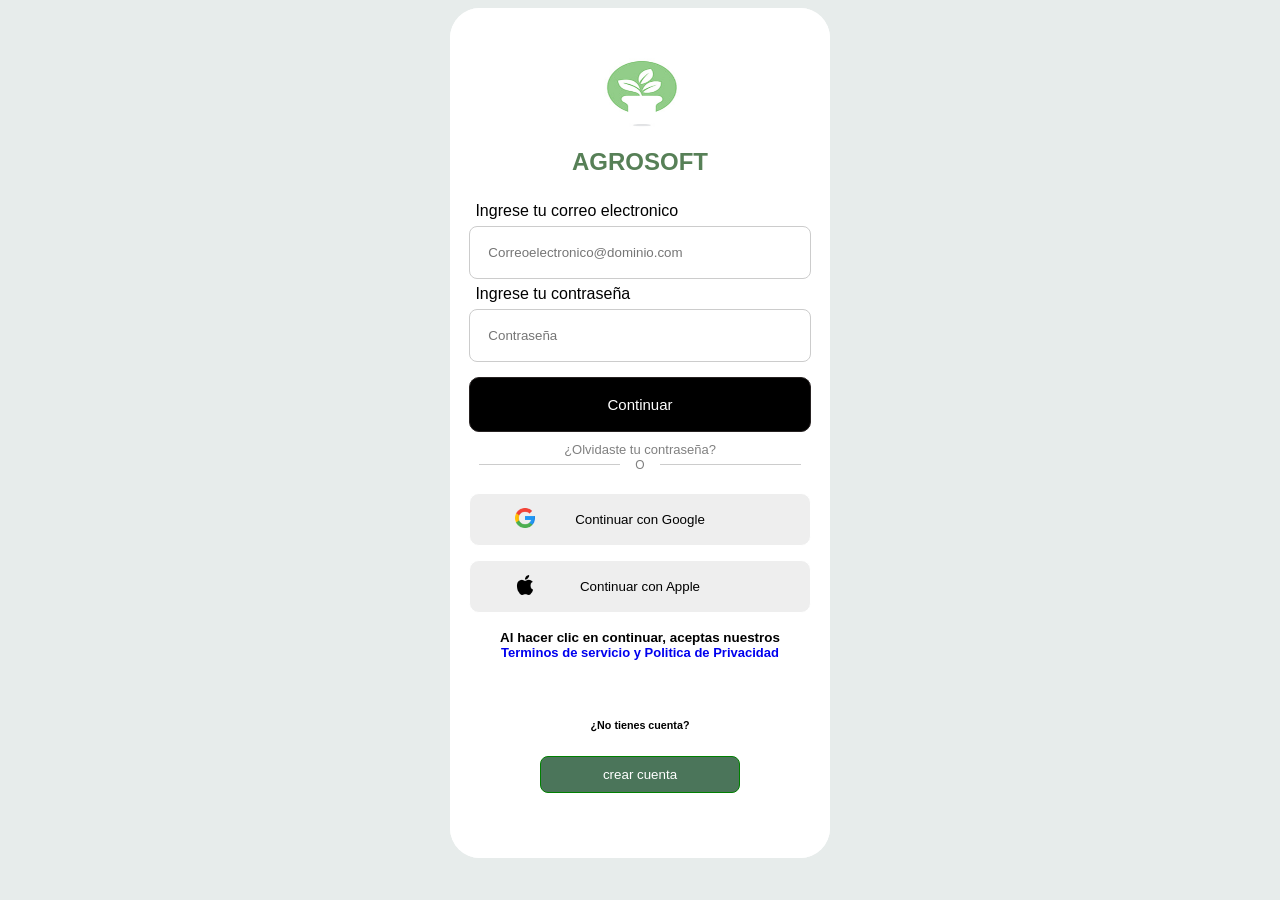
<file: index.html>
<!DOCTYPE html>
<html lang="en">
<head>
    <meta charset="UTF-8">
    <meta name="viewport" content="width=device-width, initial-scale=1.0">
    <title>Document</title>
    <link rel="stylesheet" href="style.css">
</head>
<body>

    <header>
    </header>

    <main>
        <section>
            <div class="contenedorcaja">
                <div class="contenedor">
                    <div class="caja">
                        <div class="contenedorimg">
                        <img src="img/1.png" alt="agrosoft" class="icon"></div>
                        
                        <h1 class="titulo1">AGROSOFT</h1>

                        <label for="email" class="etiqueta">
                            Ingrese tu correo electronico
                        </label>
                        <input type="text" placeholder="Correoelectronico@dominio.com">

                        <label for="password" class="etiqueta">
                            Ingrese tu contraseña
                        </label>
                        <input type="password" placeholder="Contraseña">

                        <div class="boton" class="etiqueta">
                            <button type="submit" class="botonc">Continuar</button>
                        </div>
                        
                        <div class="conteenlace">
                            <a href="recuperarpass.html" class="enlace">¿Olvidaste tu contraseña?</a>
                        </div>

                        <div class="separador">
                            <span>O</span>
                        </div>

                        <div class="contenedorbotones">
                        <div class="botongoogle">
                                <img src="img/google.png" alt="google" class="goo">
                            <button type="submit" class="btmgoogle">Continuar con Google</button>
                        </div>
                        <div class="botonapple">
                                <img src="img/apple.png" alt="google" class="Aplee">
                            <button type="submit" class="btmapple">Continuar con Apple</button>
                        </div></div>
                        
                        <div class="contenedorterminos">
                            <h6>Al hacer clic en continuar, aceptas nuestros <a href="#" class="terminosenlace">Terminos de servicio y Politica de Privacidad</a></h6>
                        </div>

                        <div class="contenedorcrear">
                            <div class="contepreg">
                            <h6>¿No tienes cuenta?</h6>
                            <a href="crearcuenta.html">
                            <button type="submit" class="crearcuenta">crear cuenta</button></a>
                            
                        </div></div>
                            
                        
                    </div>
                </div>
            </div>
        </section>
    </main>

</body>
</html>
</file>
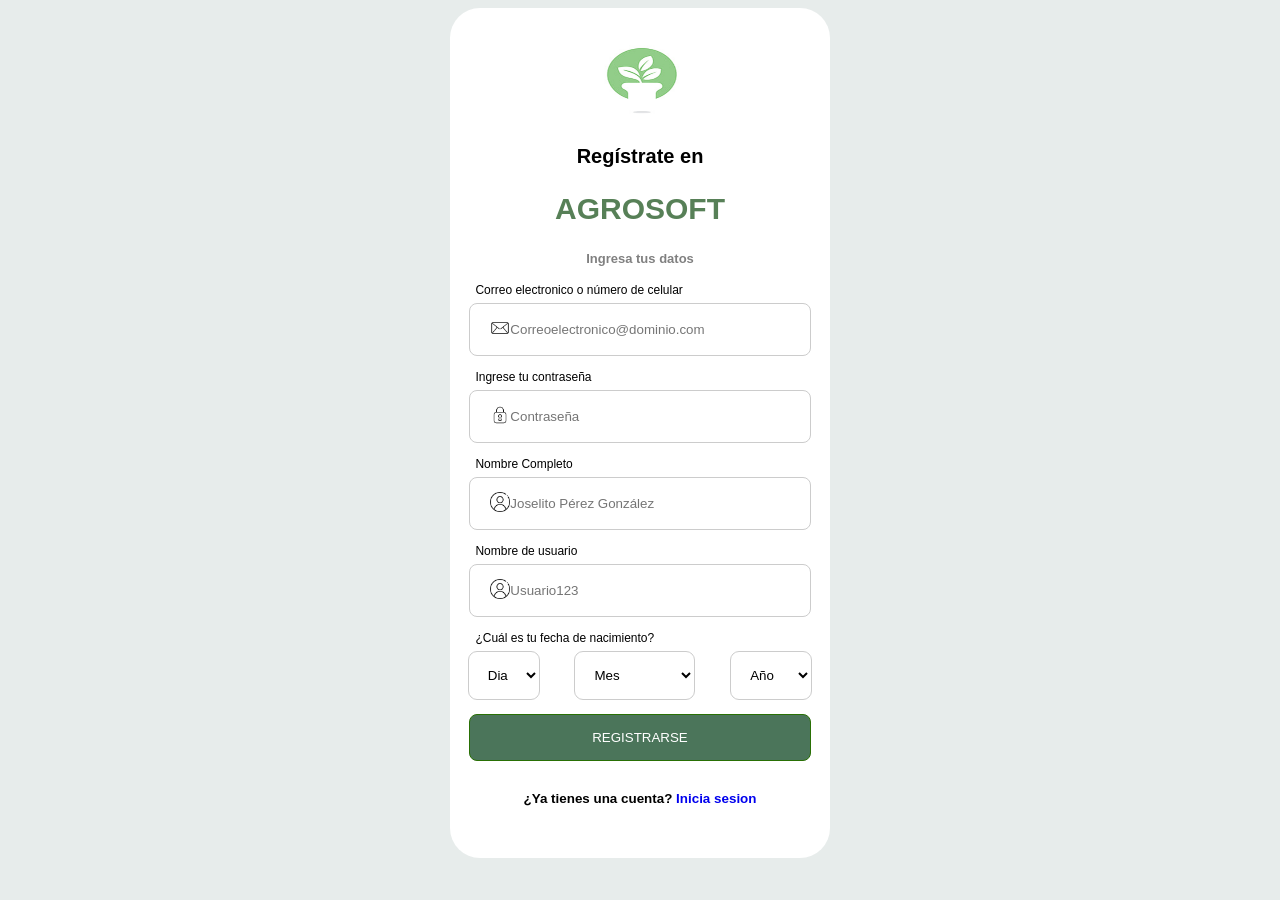
<file: crearcuenta.html>
<!DOCTYPE html>
<html lang="en">
<head>
    <meta charset="UTF-8">
    <meta name="viewport" content="width=device-width, initial-scale=1.0">
    <link rel="stylesheet" href="style2.css">
    <title>Document</title>
</head>
<body>

    <header>
    </header>

    <main>
        <section>
            <div class="contenedorcaja">
                <div class="contenedor">
                    <div class="caja">
                        <div class="contenedorimg">
                        <img src="img/1.png" alt="agrosoft" class="icon"></div>
                        
                        <h1 class="titulo1">Regístrate en</h1>
                        <h1 class="titulo2">AGROSOFT</h1>
                        <h1 class="titulo3">Ingresa tus datos</h1>
                            <div class="contenedorinput">
                        <label for="email" class="etiqueta">
                            Correo electronico o número de celular
                        </label>
                        <div class="input">
                            <img src="img/correo.png" alt="" class="icon1">
                        <input type="text" placeholder="Correoelectronico@dominio.com">
                        </div>
                        <label for="password" class="etiqueta">
                            Ingrese tu contraseña
                        </label>
                        <div class="input">
                            <img src="img/contrasena.png" alt="contrasena" class="icon2">
                        <input type="password" placeholder="Contraseña">
                        </div>
                        <label for="nameuser" class="etiqueta">
                            Nombre Completo
                        </label>
                        <div class="input"> 
                            <img src="img/usuario.png" alt="usuario" class="icon3">
                        <input type="text" placeholder="Joselito Pérez González">
                        </div>
                        <label for="user" class="etiqueta">
                            Nombre de usuario
                        </label>
                        <div class="input">
                            <img src="img/usuario.png" alt="usuario" class="icon4">
                        <input type="user" placeholder="Usuario123">
                        </div></div>
                        <div class="fechanacimiento">
                            <label for="feha">
                                ¿Cuál es tu fecha de nacimiento?
                            </label>
                            <div class="select">
                            <select name="dia" id="dia" class="select1">
                                <option value="dia">Dia</option>
                                <option >1</option>
                                <option >2</option>
                                <option >3</option>
                                <option >4</option>
                                <option >5</option>
                                <option >6</option>
                                <option >7</option>
                                <option >8</option>
                                <option >9</option>
                                <option >10</option>
                                <option >11</option>
                                <option >12</option>
                                <option >13</option>
                                <option >14</option>
                                <option >15</option>
                                <option >16</option>
                                <option >17</option>
                                <option >18</option>
                                <option >19</option>
                                <option >20</option>
                                <option >21</option>
                                <option >22</option>
                                <option >23</option>
                                <option >24</option>
                                <option >25</option>
                                <option >26</option>
                                <option >27</option>
                                <option >28</option>
                                <option >29</option>
                                <option >30</option>
                                <option >31</option>
                            </select>
                            <select name="mes" id="mes" class="select1">
                                <option>Mes</option>
                                <option>Enero</option>
                                <option>Febrero</option>
                                <option>MArzo</option>
                                <option>Abril</option>
                                <option>Mayo</option>
                                <option>Junio</option>
                                <option>Julio</option>
                                <option>Agosto</option>
                                <option>Septiembre</option>
                                <option>Octubre</option>
                                <option>Noviembre</option>
                                <option>Diciembre</option>
                            </select>
                            <select name="year" id="year" class="select1">
                                <option>Año</option>
                                <option >1917</option>
                                <option >1918</option>
                                <option >1919</option>
                                <option >1920</option>
                                <option >1921</option>
                                <option >1922</option>
                                <option >1923</option>
                                <option >1924</option>
                                <option >1925</option>
                                <option >1926</option>
                                <option >1927</option>
                                <option >1928</option>
                                <option >1929</option>
                                <option >1930</option>
                                <option >1931</option>
                                <option >1932</option>
                                <option >1933</option>
                                <option >1934</option>
                                <option >1935</option>
                                <option >1936</option>
                                <option >1937</option>
                                <option >1938</option>
                                <option >1939</option>
                                <option >1940</option>
                                <option >1941</option>
                                <option >1942</option>
                                <option >1943</option>
                                <option >1944</option>
                                <option >1945</option>
                                <option >1946</option>
                                <option >1947</option>
                                <option >1948</option>
                                <option >1949</option>
                                <option >1950</option>
                                <option >1951</option>
                                <option >1952</option>
                                <option >1953</option>
                                <option >1954</option>
                                <option >1955</option>
                                <option >1956</option>
                                <option >1957</option>
                                <option >1958</option>
                                <option >1959</option>
                                <option >1960</option>
                                <option >1961</option>
                                <option >1962</option>
                                <option >1963</option>
                                <option >1964</option>
                                <option >1965</option>
                                <option >1966</option>
                                <option >1967</option>
                                <option >1968</option>
                                <option >1969</option>
                                <option >1970</option>
                                <option >1971</option>
                                <option >1972</option>
                                <option >1973</option>
                                <option >1974</option>
                                <option >1975</option>
                                <option >1976</option>
                                <option >1977</option>
                                <option >1978</option>
                                <option >1979</option>
                                <option >1980</option>
                                <option >1981</option>
                                <option >1982</option>
                                <option >1983</option>
                                <option >1984</option>
                                <option >1985</option>
                                <option >1986</option>
                                <option >1987</option>
                                <option >1988</option>
                                <option >1989</option>
                                <option >1990</option>
                                <option >1991</option>
                                <option >1992</option>
                                <option >1993</option>
                                <option >1994</option>
                                <option >1995</option>
                                <option >1996</option>
                                <option >1997</option>
                                <option >1998</option>
                                <option >1999</option>
                                <option >2000</option>
                                <option >2001</option>
                                <option >2002</option>
                                <option >2003</option>
                                <option >2004</option>
                                <option >2005</option>
                                <option >2006</option>
                                <option >2007</option>
                                <option >2008</option>
                                <option >2009</option>
                                <option >2010</option>
                                <option >2011</option>
                                <option >2012</option>
                                <option >2013</option>
                                <option >2014</option>
                                <option >2015</option>
                                <option >2016</option>
                                <option >2017</option>
                                <option >2018</option>
                                <option >2019</option>
                                <option >2020</option>
                                <option >2021</option>
                                <option >2022</option>
                                <option >2023</option>
                                <option >2024</option>
                                <option >2025</option>
                                <option >2026</option>
                            </select></div>
                        </div>
                        <div class="boton">
                            <button type="submit" class="botonc">REGISTRARSE</button>
                        </div>
                        <div class="contenedorterminos">
                            <h6>¿Ya tienes una cuenta? <a href="index.html" class="terminosenlace">Inicia sesion</a></h6>
                        </div>
                    </div>
                </div>
            </div>
        </section>
    </main>

</body>
</html>
</file>
<file: style.css>
* {
    box-sizing: border-box;
}

body {
    font-family: 'Franklin Gothic Medium', 'Arial Narrow', Arial, sans-serif;
    background-color: rgb(231, 236, 235);
}

.icon {
    width: 80px;
    height: 80px;
    position: absolute;
    top: 45px;
    border-radius: 50%;
}

.titulo1 {
    color: rgb(87, 128, 87);
}

.caja {
    height: 850px;
    background-color: white;
    text-align: center;
    border-radius: 30px;
    padding-bottom: 20px;
}

.contenedorimg {
    display: flex;
    justify-content: center;
    height: 120px;
}

.contenedor {
    background-color: white;
    display: flex;
    justify-content: center;
    width: 30%;
    border-radius: 30px;
}

.contenedorcaja {
    position: relative;
    display: flex;
    justify-content: center;
    z-index: 11;
}

label {
    display: flex;
    padding: 6px 25px;
}

input {
    width: 90%;
    padding: 18px;
    border-radius: 8px;
    border: 1px solid #ccc;
    outline: none;
}

input:focus {
    border: 2px solid green;
}

.botonc {
    background-color: black;
    color: white;
    border-radius: 10px;
    width: 90%;
    padding: 18px;
    margin-top: 40px;
    border: 1px solid rgb(39, 34, 34);
    font-size: 15px;
}

button:hover {
    background-color: rgb(16, 18, 16);
    cursor: pointer;
    transform: scaleY(1.1);
}

.boton {
    display: flex;
    justify-content: center;
    align-items: center;
    height: 45px;
}

.enlace {
    color: gray;
    text-decoration: none;
    font-size: 13px;
}

.conteenlace {
    display: flex;
    justify-content: center;
    align-items: flex-end;
    height: 50px;
}

.separador {
    display: flex;
    align-items: center;
    color: gray;
    padding: 1px 29px;
}

.separador::before,
.separador::after {
    content: "";
    flex: 1;
    border-bottom: 1px solid #ccc;
}

.separador span {
    padding: 0 15px;
    font-size: 12px;
}

.contenedorbotones {
    margin-top: 20px;
}

.botongoogle{
    position: relative;
    display: flex;
    align-items: center;
    justify-content: center;
    width: 90%;
    margin: 0 auto 8px;
}
.botonapple {
    position: relative;
    display: flex;
    align-items: center;
    justify-content: center;
    width: 90%;
    margin: 0 auto 8px;
}

.goo{
    position: absolute;
    top: 15px;
    left: 46px;
    width: 20px;
    height: 20px;
    z-index: 11;
}
.Aplee {
    position: absolute;
    top: 15px;
    left: 46px;
    width: 20px;
    height: 20px;
    z-index: 11;
}

.btmgoogle{
    background-color: #EEEEEE;
    border: 1px solid white;
    color: black;
    border-radius: 10px;
    width: 100%;
    padding: 18px;
    margin-bottom: 6px;
}

.btmapple {
    background-color: #EEEEEE;
    border: 1px solid white;
    color: black;
    border-radius: 10px;
    width: 100%;
    padding: 18px;
    margin-bottom: 6px;
}

.btmgoogle:hover {
    background-color: #d5d1d1;
}
.btmapple:hover {
    background-color: #d5d1d1;
}

.contenedorterminos {
    display: flex;
    justify-content: center;
    align-items: flex-end;
    height: 70px;
    padding: 10px;
    margin: 12px;
    font-size: 20px;
}

.terminosenlace {
    text-decoration: none;
    font-size: 13px;
}

.crearcuenta {
    background-color: #4B755A;
    border: 1px solid green;
    border-radius: 8px;
    width: 200px;
    padding: 10px;
    color: white;
}

.crearcuenta:hover {
    background-color: rgb(49, 81, 1);
}

.contenedorcrear {
    display: flex;
    justify-content: center;
    align-items: flex-end;
    height: 80px;
}

/* Responsive */
@media (max-width: 600px) {

    body{
       background-color: #303d35;
    }
    
    .contenedor {
        width: 100%;
    }

    .caja {
        padding: 20px;
    }

    input{
        width: 90%;
    }
    .botonc{
        width: 90%;
    }
    .btmgoogle{
        width: 100%;
    }
    .btmapple {
        width: 100%;
    }

    label {
        padding: 6px 10px;
    }
}

@media (min-width: 601px) and (max-width: 900px) {
    .contenedor {
        width: 60%;
    }
}
</file>
<file: style2.css>
*{
    box-sizing: border-box;
}

body{
    font-family: 'Franklin Gothic Medium', 'Arial Narrow', Arial, sans-serif;
    background-color: rgb(231, 236, 235);
}

.icon{
    width: 80px;
    height: 80px;
    position: absolute;
    top: 40px;    
   
    
}

.titulo1{
    font-size: 20px;
}

.titulo2{
    font-size: 30px;
    color: rgb(87, 128, 87);
}

.titulo3{
    font-size: 13px;
    color: gray;
}

.contenedor{
    height: auto;
    width: 30%;
}



.contenedorcaja{
    display: flex;
    justify-content: center;
    height: auto;
    
}


.caja{
    background-color: white;
    text-align: center;
    border-radius: 30px;
    height: 850px;
}


.contenedorimg{
    display: flex;
    justify-content: center;
    height: 120px;
    
}




label{
    font-size: 12px;
    padding: 6px  25px ;
    display: flex;
    
}

.input{
    position: relative;
    width: 250px;
    width: 100%;
    display: flex;
    align-items: center;
    justify-content: center;
    margin: 0 auto 8px;

}

.icon1{
    width: 20px;
    position: absolute;
    top: 15px;
    left: 40px;
    height: 20px;
}

.icon2{
    width: 20px;
    position: absolute;
    top: 15px;
    left: 40px;
    height: 20px;
}

.icon3{
    width: 20px;
    position: absolute;
    top: 15px;
    left: 40px;
    height: 20px;
    
}

.icon4{
    width: 20px;
    position: absolute;
    top: 15px;
    left: 40px;
    height: 20px;
}

input{
    width: 90%;
    padding: 18px;
    padding-left: 40px;
    border-radius: 8px;
    border: 1px solid #ccc;
    outline: none;
}

input:focus{
    border: 2px solid green;
}

.select{
    display: flex;
    justify-content: space-around;
}

.select1{
    background-color: white;
    border-radius: 9px;
    border: 1px solid #ccc;
    padding: 15px;
    outline: none;
}

.select1:focus{
    border: 2px solid green;
}

.botonc{
    background-color: #4B755A;
    border: 1px solid rgb(12, 20, 12);
    color: white;
    border-radius: 8px;
    width: 90%;
    padding: 15px;
    margin-top: 14px;
    border: 1px solid rgb(41, 112, 5);
}

button:hover{
    cursor: pointer;
    transform: scaleY(1.1);
}

.boton{
    display: flex;
    justify-content: center;
    align-items: center;
    height: 60px;
}

.contenedorterminos{
    display: flex;
    justify-content: center;
    align-items: flex-end;
    font-size: 20px;
}

.terminosenlace{
    text-decoration: none;
}



/* zona responsive */

/* celulares */
@media (max-width:600px){

body{
    background-color: #303d35;
}
.contenedor{
    width: 95%;
}

.icon1,.icon2,.icon3,.icon4{
    left: 15px;
}

.caja{
    width: 100%;
   padding: 38px;
   height: 800px;
}

input{
    width:100%;
}

.select{
    gap: 10px;
}

.select1{
    width: 100%;
}
.botonc
{
    width:100%;
}

label{
    padding:6px 10px;
}

.contenedorimg{
    display: flex;
    justify-content: center;
    height: 60px;
    
}

}

/* tablets */
@media (min-width:601px) and (max-width:900px){

.contenedor{
    width:60%;
}

}
</file>
